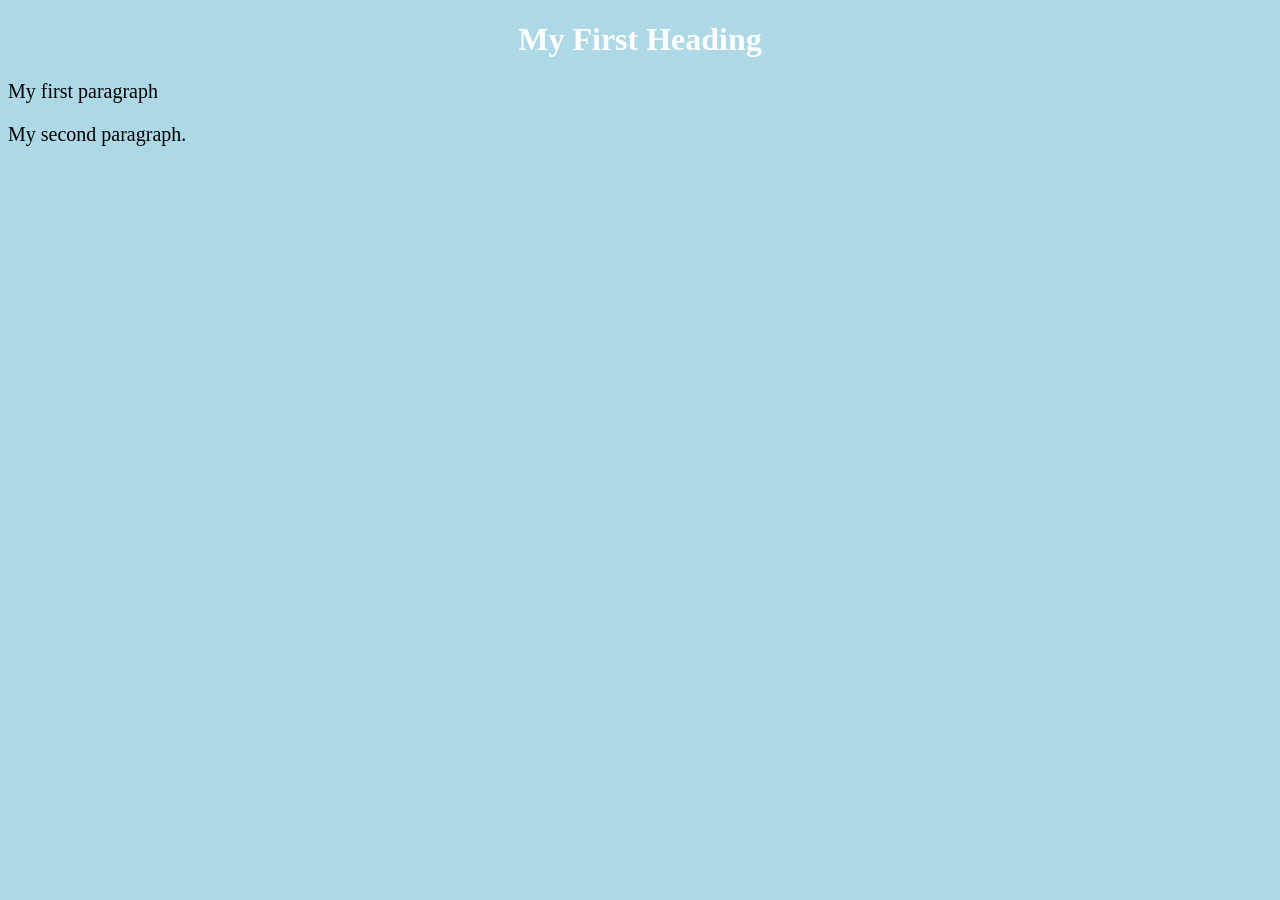
<file: index.html>
<!DOCTYPE html>
<html>
        <head>
                <title>Page Title</title>
		<link rel="stylesheet" href="styles.css">
        </head>
	<body>
	        <h1>My First Heading</h1>
	        <p>My first paragraph</p>
	        <p>My second paragraph.</p>
	</body>
</html>
</file>
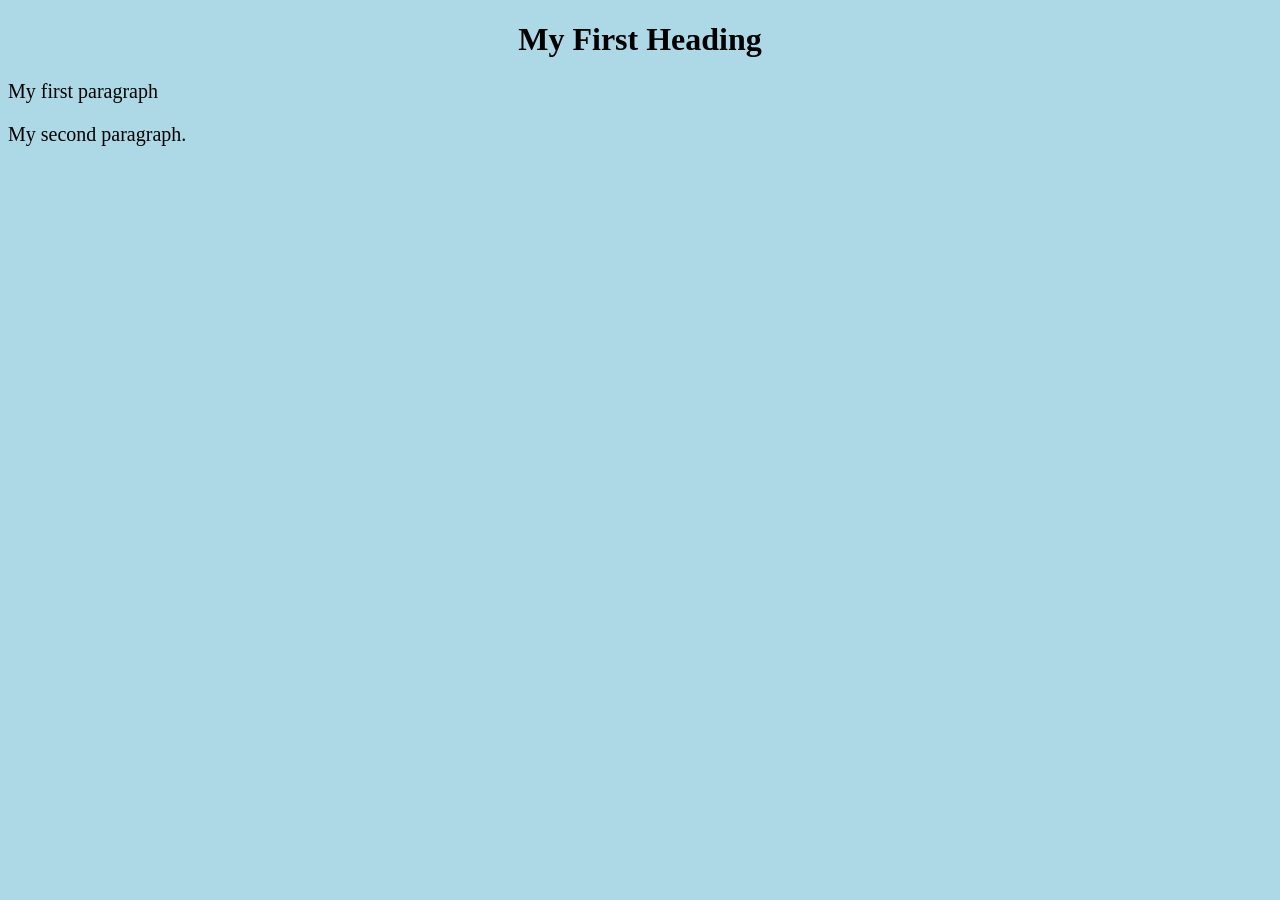
<file: web_pages/index.html>
<!DOCTYPE html>
<html>
        <head>
                <title>Page Title</title>
		<link rel="stylesheet" href="/css/styles.css">
        </head>
	<body>
	        <h1>My First Heading</h1>
	        <p>My first paragraph</p>
	        <p>My second paragraph.</p>
	</body>
</html>
</file>
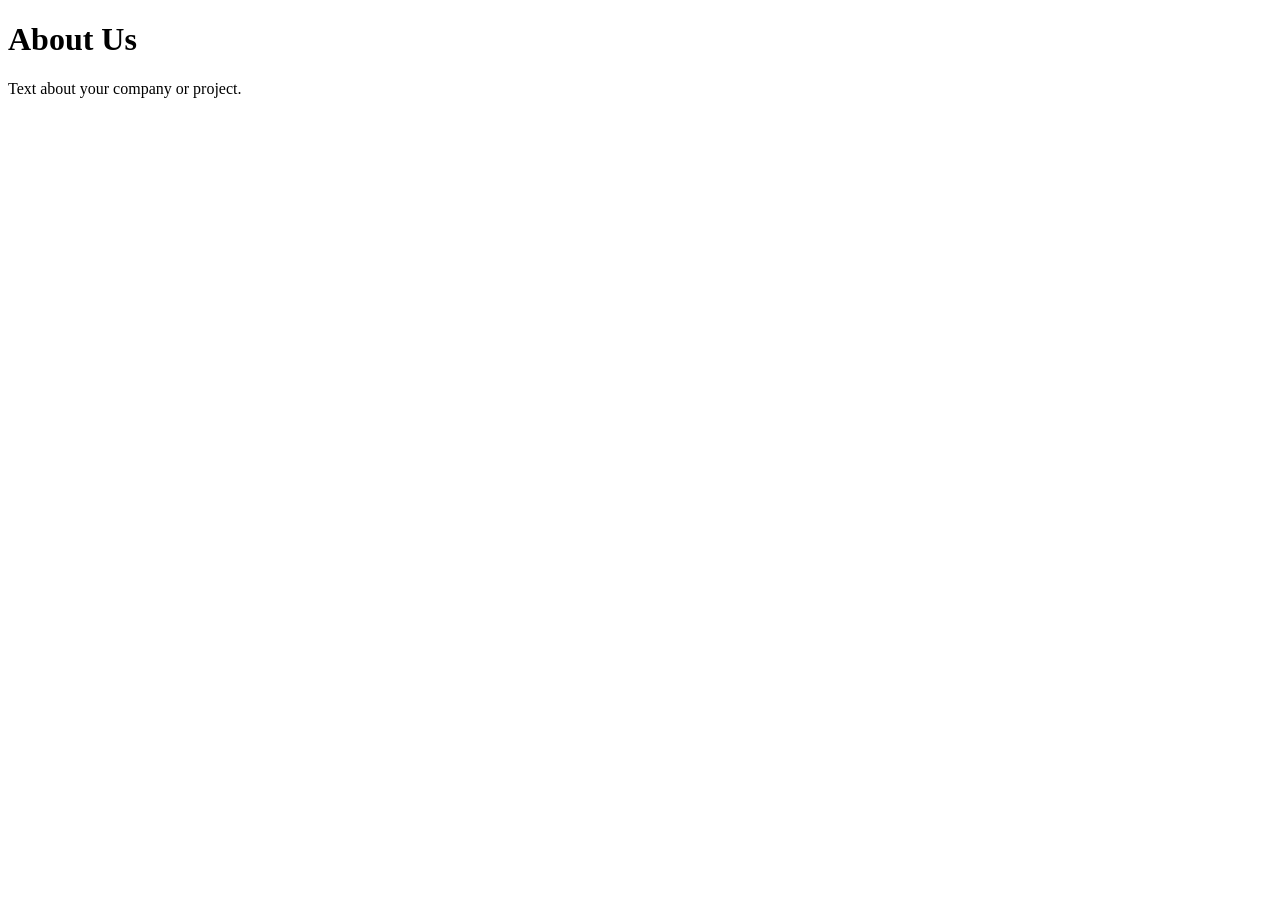
<file: about.html>
<!DOCTYPE html>
<html lang="en">
<head>
  <meta charset="UTF-8">
  <meta name="viewpoint" content="width=device-width, initial-scale=1.0">
  <title>About Us - Company name</title>
</head>
<body>
  <h1>About Us</h1>
  <p>Text about your company or project.</p>
</body>
</html>
</file>
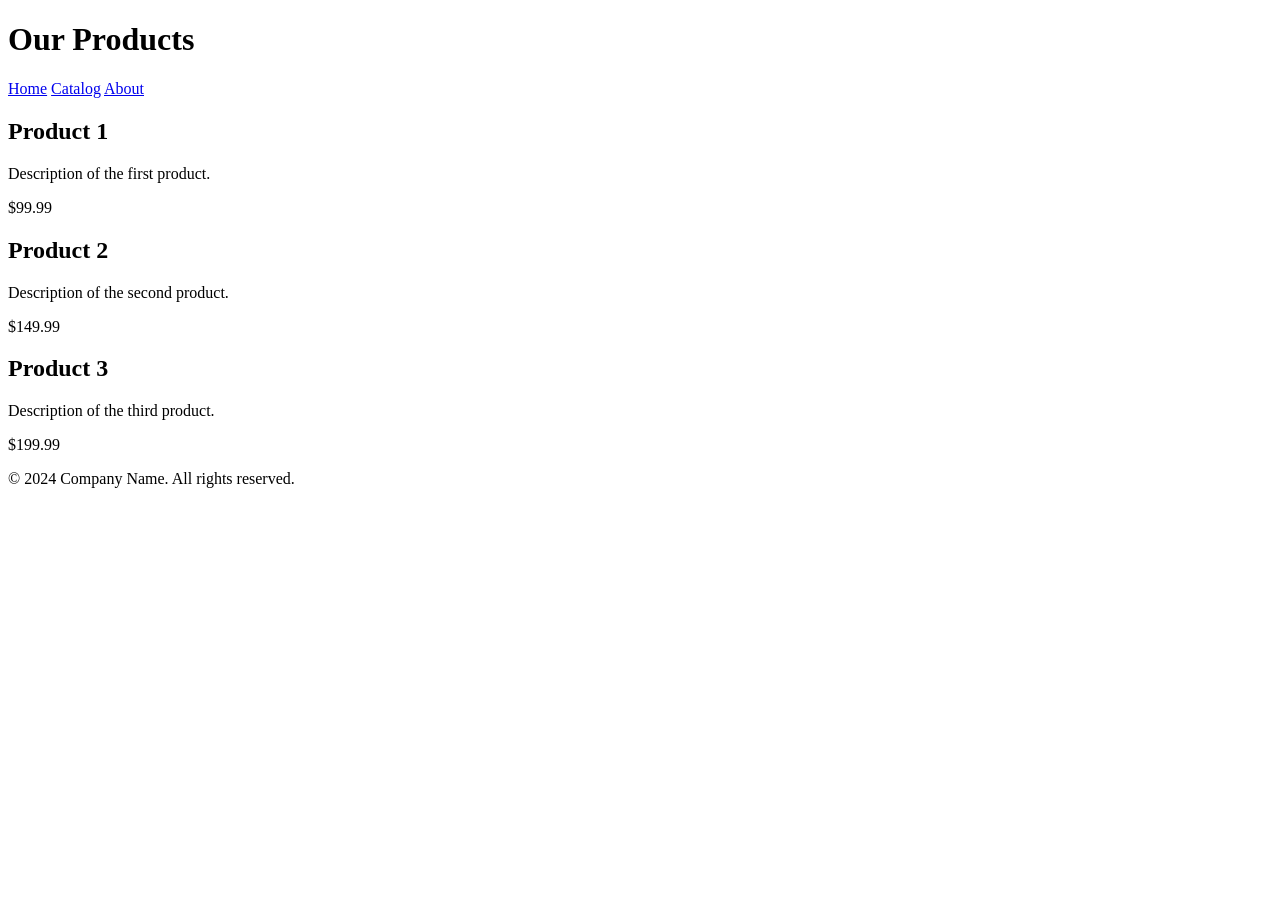
<file: catalog.html>
<!DOCTYPE html>
<html lang="en">
<head>
    <meta charset="UTF-8">
    <meta name="viewport" content="width=device-width, initial-scale=1.0">
    <title>Product Catalog - Company Name</title>
</head>
<body>
    <header>
        <h1>Our Products</h1>
        <nav>
            <a href="index.html">Home</a>
            <a href="catalog.html">Catalog</a>
            <a href="about.html">About</a>
        </nav>
    </header>

    <main>
        <section class="product">
            <h2>Product 1</h2>
            <p>Description of the first product.</p>
            <p class="price">$99.99</p>
        </section>

        <section class="product">
            <h2>Product 2</h2>
            <p>Description of the second product.</p>
            <p class="price">$149.99</p>
        </section>

        <section class="product">
            <h2>Product 3</h2>
            <p>Description of the third product.</p>
            <p class="price">$199.99</p>
        </section>
    </main>

    <footer>
        <p>&copy; 2024 Company Name. All rights reserved.</p>
    </footer>
</body>
</html>
</file>
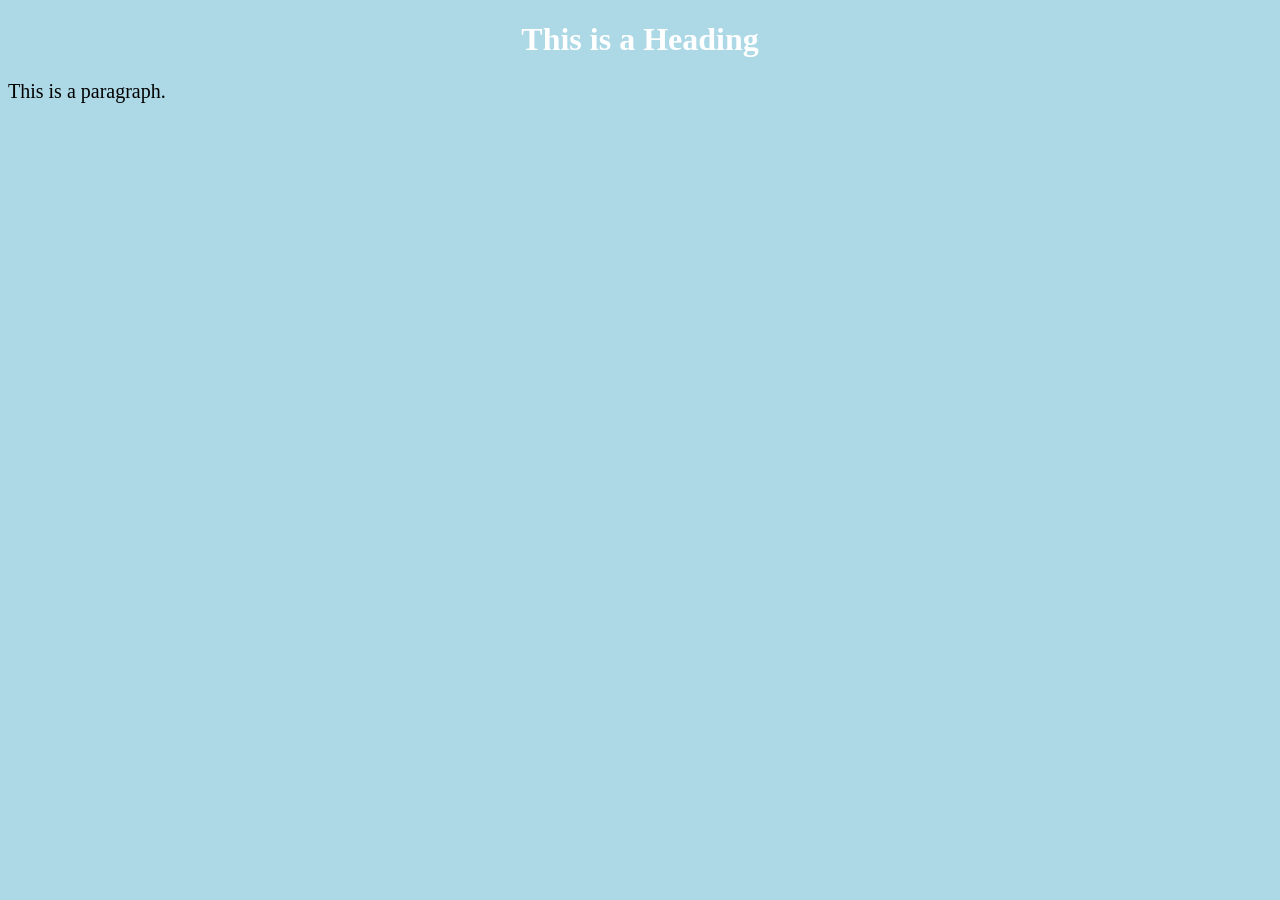
<file: page2.html>
<!DOCTYPE html>
<html>
        <head>
	        <title>Page Title</title>
		<link rel="stylesheet" href="styles.css">	
	</head>
	<body>
	        <h1>This is a Heading</h1>
        	<p>This is a paragraph.</p>

	</body>
</html>
</file>
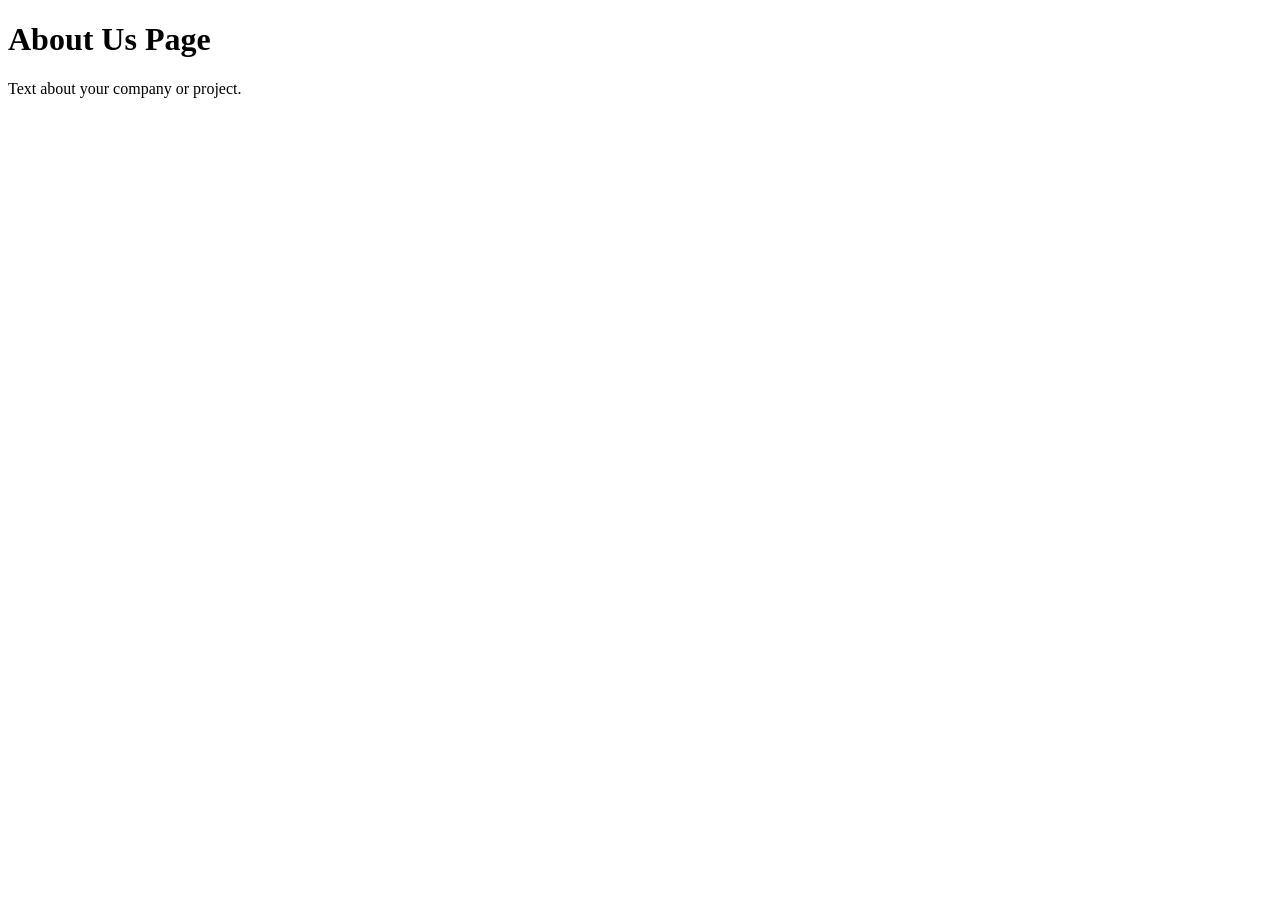
<file: web_pages/about.html>
<!DOCTYPE html>
<html lang="en">
<head>
    <meta charset="UTF-8">
    <meta name="viewport" content="width=device-width, initial-scale=1.0">
    <title>About Us - Company Name</title>
</head>
<body>
    <h1>About Us Page</h1>
    <p>Text about your company or project.</p>
</body>
</html>
</file>
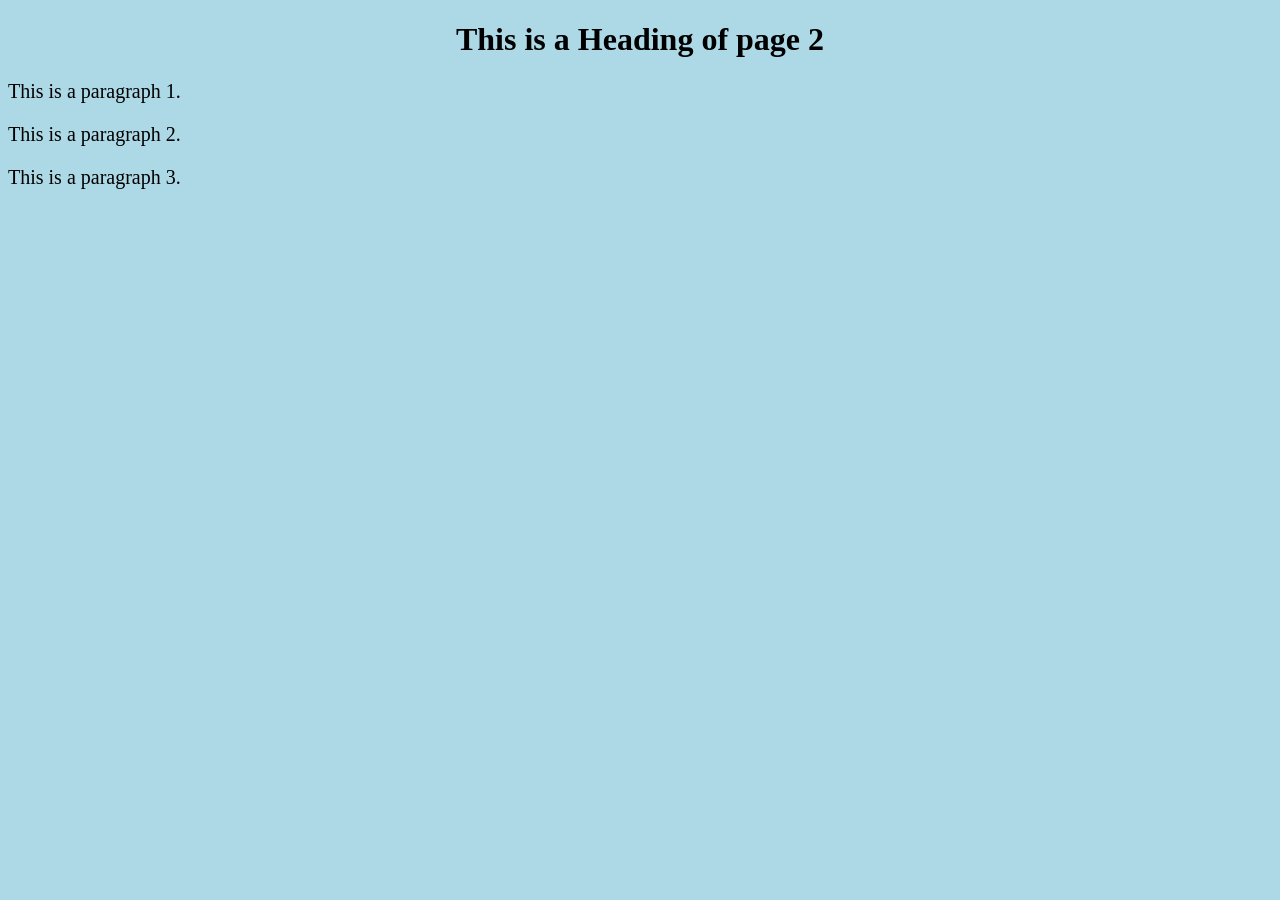
<file: web_pages/cart.html>
<!DOCTYPE html>
<html>
        <head>
	        <title>Page 2 Title</title>
		<link rel="stylesheet" href="/css/styles.css">	
	</head>
	<body>
	        <h1>This is a Heading of page 2</h1>
        	<p>This is a paragraph 1.</p>
		<p>This is a paragraph 2.</p>
		<p>This is a paragraph 3.</p>		
	</body>
</html>
</file>
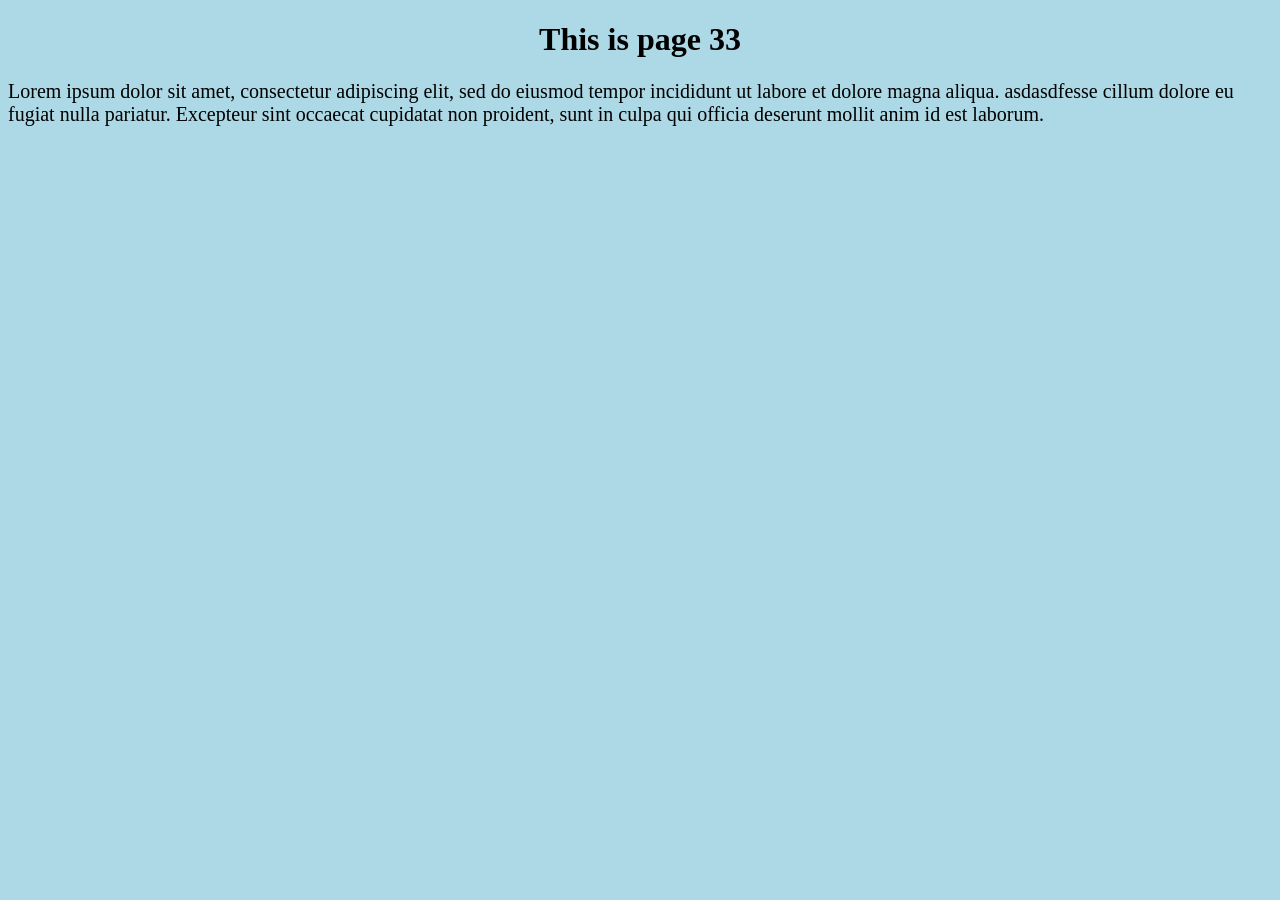
<file: web_pages/page3.html>
<!DOCTYPE html>
<html>
        <head>
	        <title>Page 33</title>
		<link rel="stylesheet" href="/css/styles.css">	
	</head>
	<body>
	        <h1>This is page 33</h1>
        	<p>
Lorem ipsum dolor sit amet, consectetur adipiscing elit, 
sed do eiusmod tempor incididunt ut labore et dolore magna aliqua. 
asdasdfesse cillum dolore eu fugiat nulla pariatur. Excepteur sint occaecat cupidatat non 
proident, sunt in culpa qui officia deserunt mollit anim id est laborum.
		</p>
	</body>
</html>
</file>
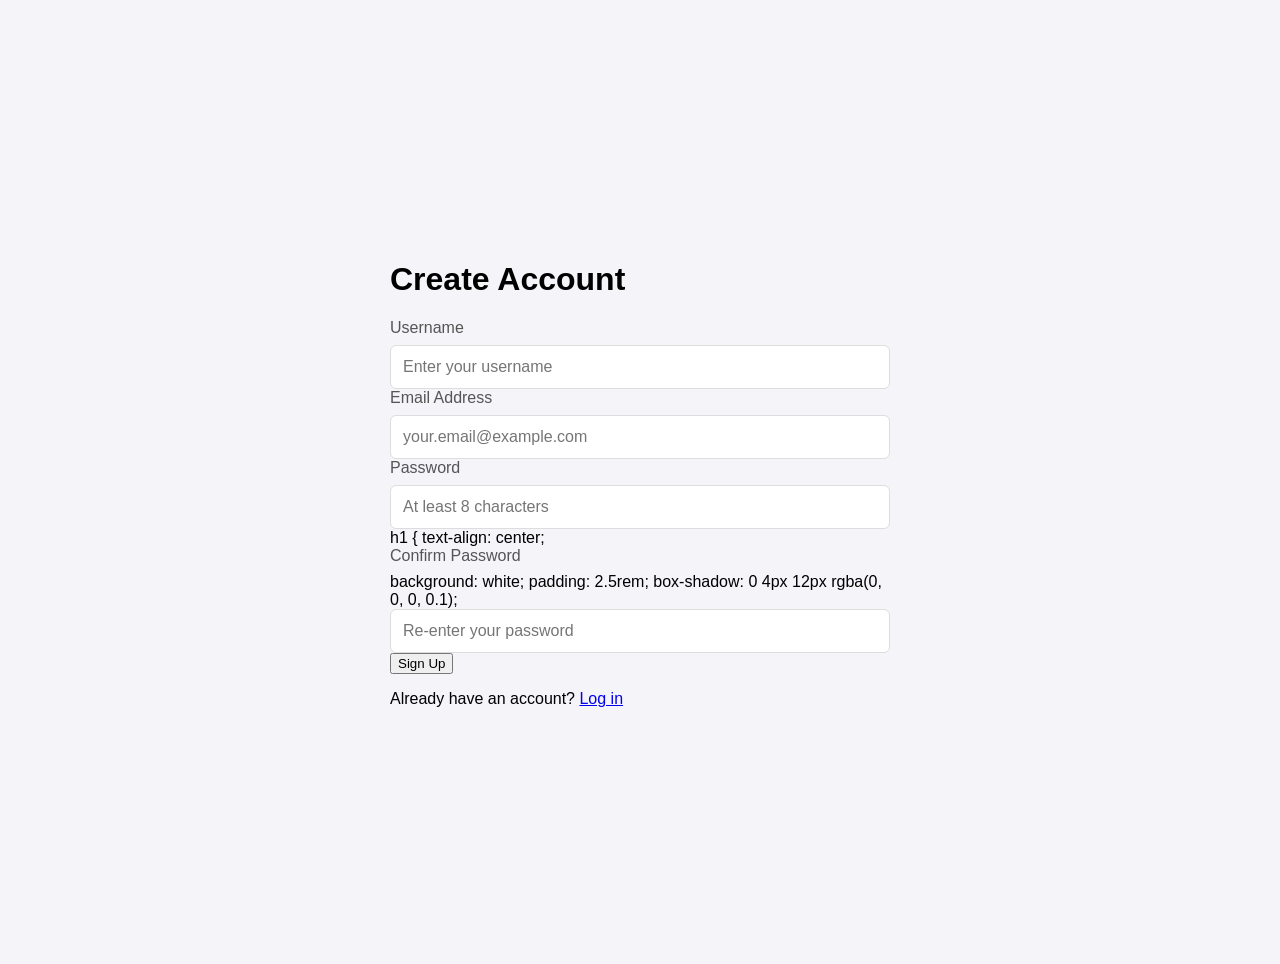
<file: web_pages/register.html>
<!DOCTYPE html>
<html lang="en">
<head>
    <meta charset="UTF-8">
    <meta name="viewport" content="width=device-width, initial-scale=1.0">
    <title>User Registration</title>
    <style>
        :root {
            --primary-color: #4CAF50;
            --primary-hover: #45a049;
            --text-color: #333;
            --light-text: #555;
            --border-color: #ddd;
            --bg-color: #f4f4f9;
        }

        body {
            font-family: 'Segoe UI', Tahoma, Geneva, Verdana, sans-serif;
            background-color: var(--bg-color);
            margin: 0;
            padding: 2rem;
            display: flex;
            justify-content: center;
            align-items: center;
            min-height: 100vh;
        }

        .registration-container {
            width: 100%;
            max-width: 500px;
        }
            color: var(--text-color);
            margin-bottom: 1.5rem;
            font-weight: 600;
        }

        .form-group {
            margin-bottom: 1.25rem;
        }

        label {
            display: block;
            margin-bottom: 0.5rem;
            color: var(--light-text);
            font-weight: 500;
        }

        input[type="text"],
        input[type="email"],
        input[type="password"] {
            width: 100%;
            padding: 0.75rem;
            border: 1px solid var(--border-color);
            border-radius: 6px;
            box-sizing: border-box;
            font-size: 1rem;
            transition: border-color 0.3s;
        }

        input:focus {
            outline: none;
        }
    </style>
</head>
<body>
    <main class="registration-container">
        <h1>Create Account</h1>
        <form action="/register" method="POST" novalidate>
            <div class="form-group">
                <label for="username">Username</label>
                <input type="text" id="username" name="username" required
                       placeholder="Enter your username">
            </div>

            <div class="form-group">
                <label for="email">Email Address</label>
                <input type="email" id="email" name="email" required
                       placeholder="your.email@example.com">
            </div>

            <div class="form-group">
                <label for="password">Password</label>
                <input type="password" id="password" name="password" required
                       placeholder="At least 8 characters" minlength="8">
            </div>


        h1 {
            text-align: center;
            <div class="form-group">
                <label for="confirm-password">Confirm Password</label>
            background: white;
            padding: 2.5rem;
            box-shadow: 0 4px 12px rgba(0, 0, 0, 0.1);
                <input type="password" id="confirm-password" name="confirm-password"

                       placeholder="Re-enter your password">

            </div>


            <button type="submit">Sign Up</button>
        </form>

        <p class="login-link">
            Already have an account? <a href="/login">Log in</a>
        </p>
    </main>
</body>
</html>
</file>
<file: styles.css>
body {
	background-color: lightblue;
}

h1 {
	color: white;
	text-align: center;
}

p {
	font-family: verdana;
	font-size: 20px;
}
</file>
<file: css/styles.css>
body {
	background-color: lightblue;
}

h1, h2 {
	color: black;
	text-align: center;
}

p {
	font-family: verdana;
	font-size: 20px;
}
</file>
